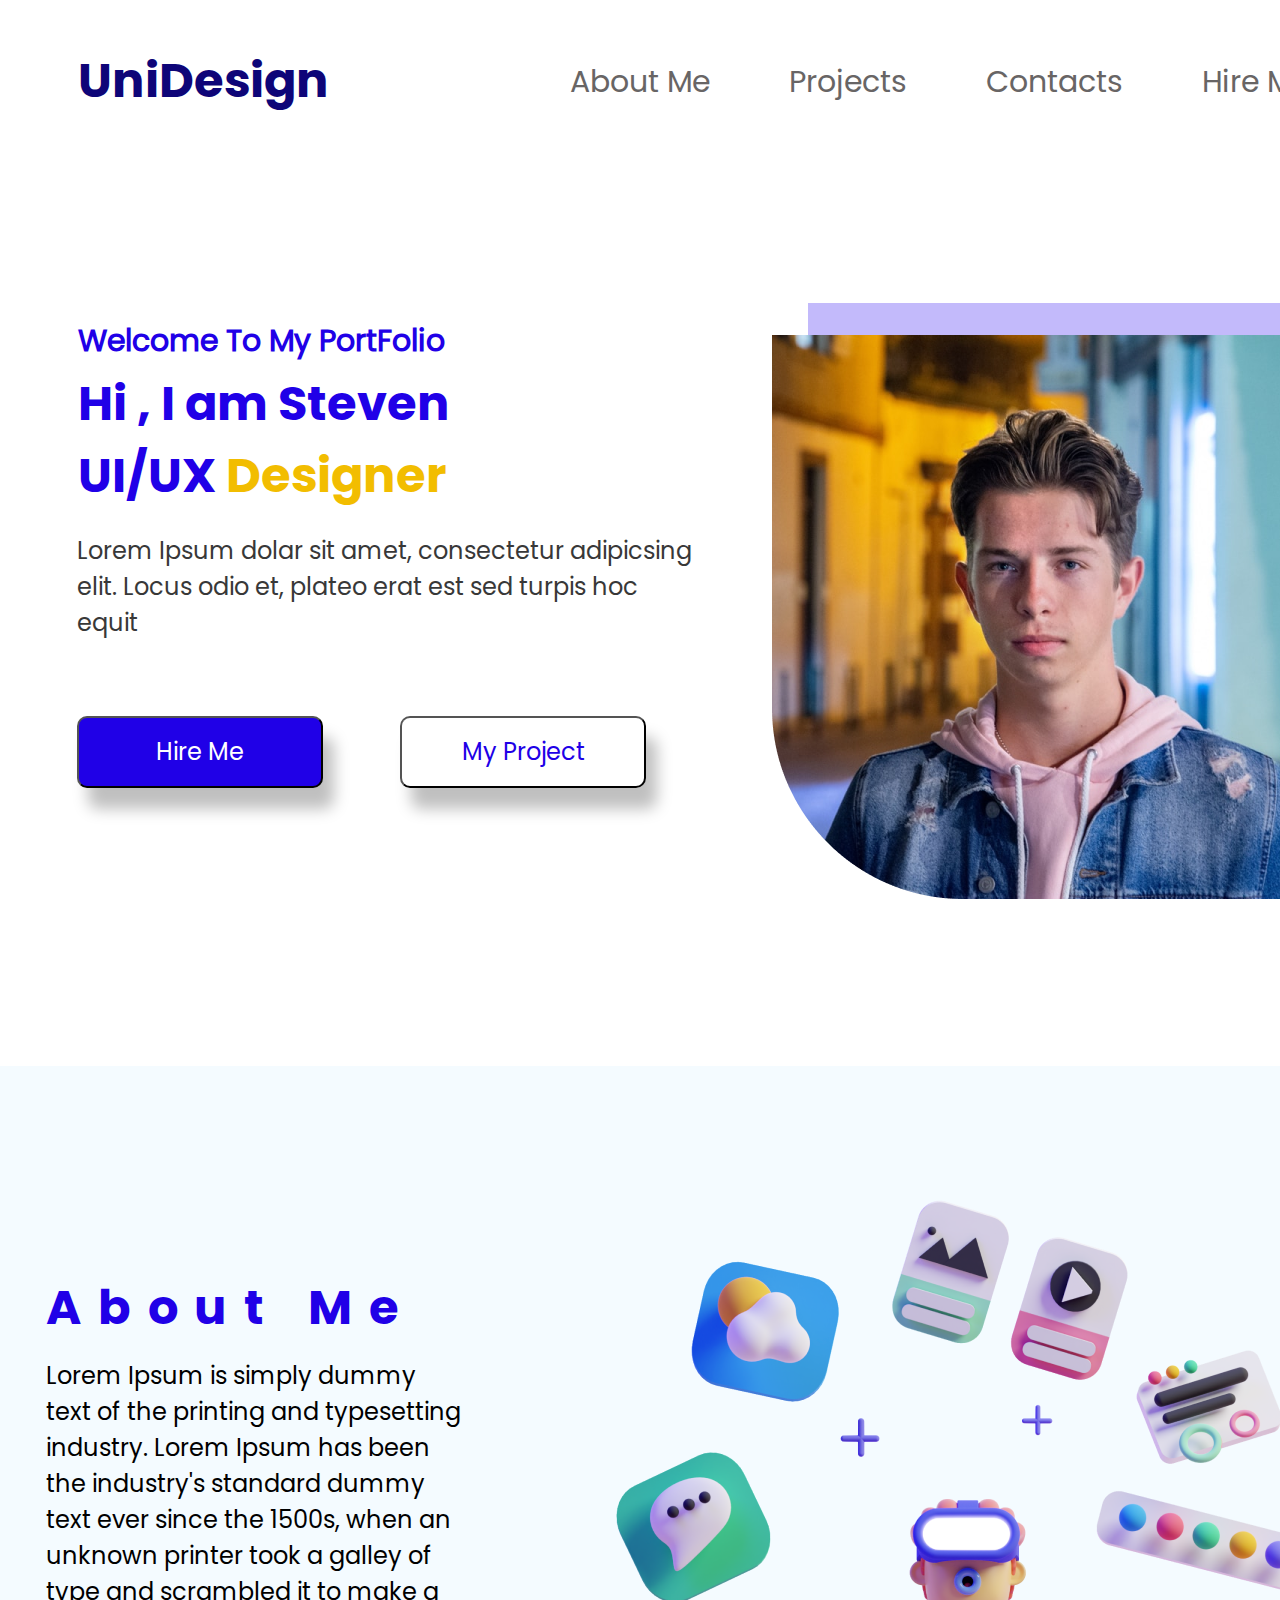
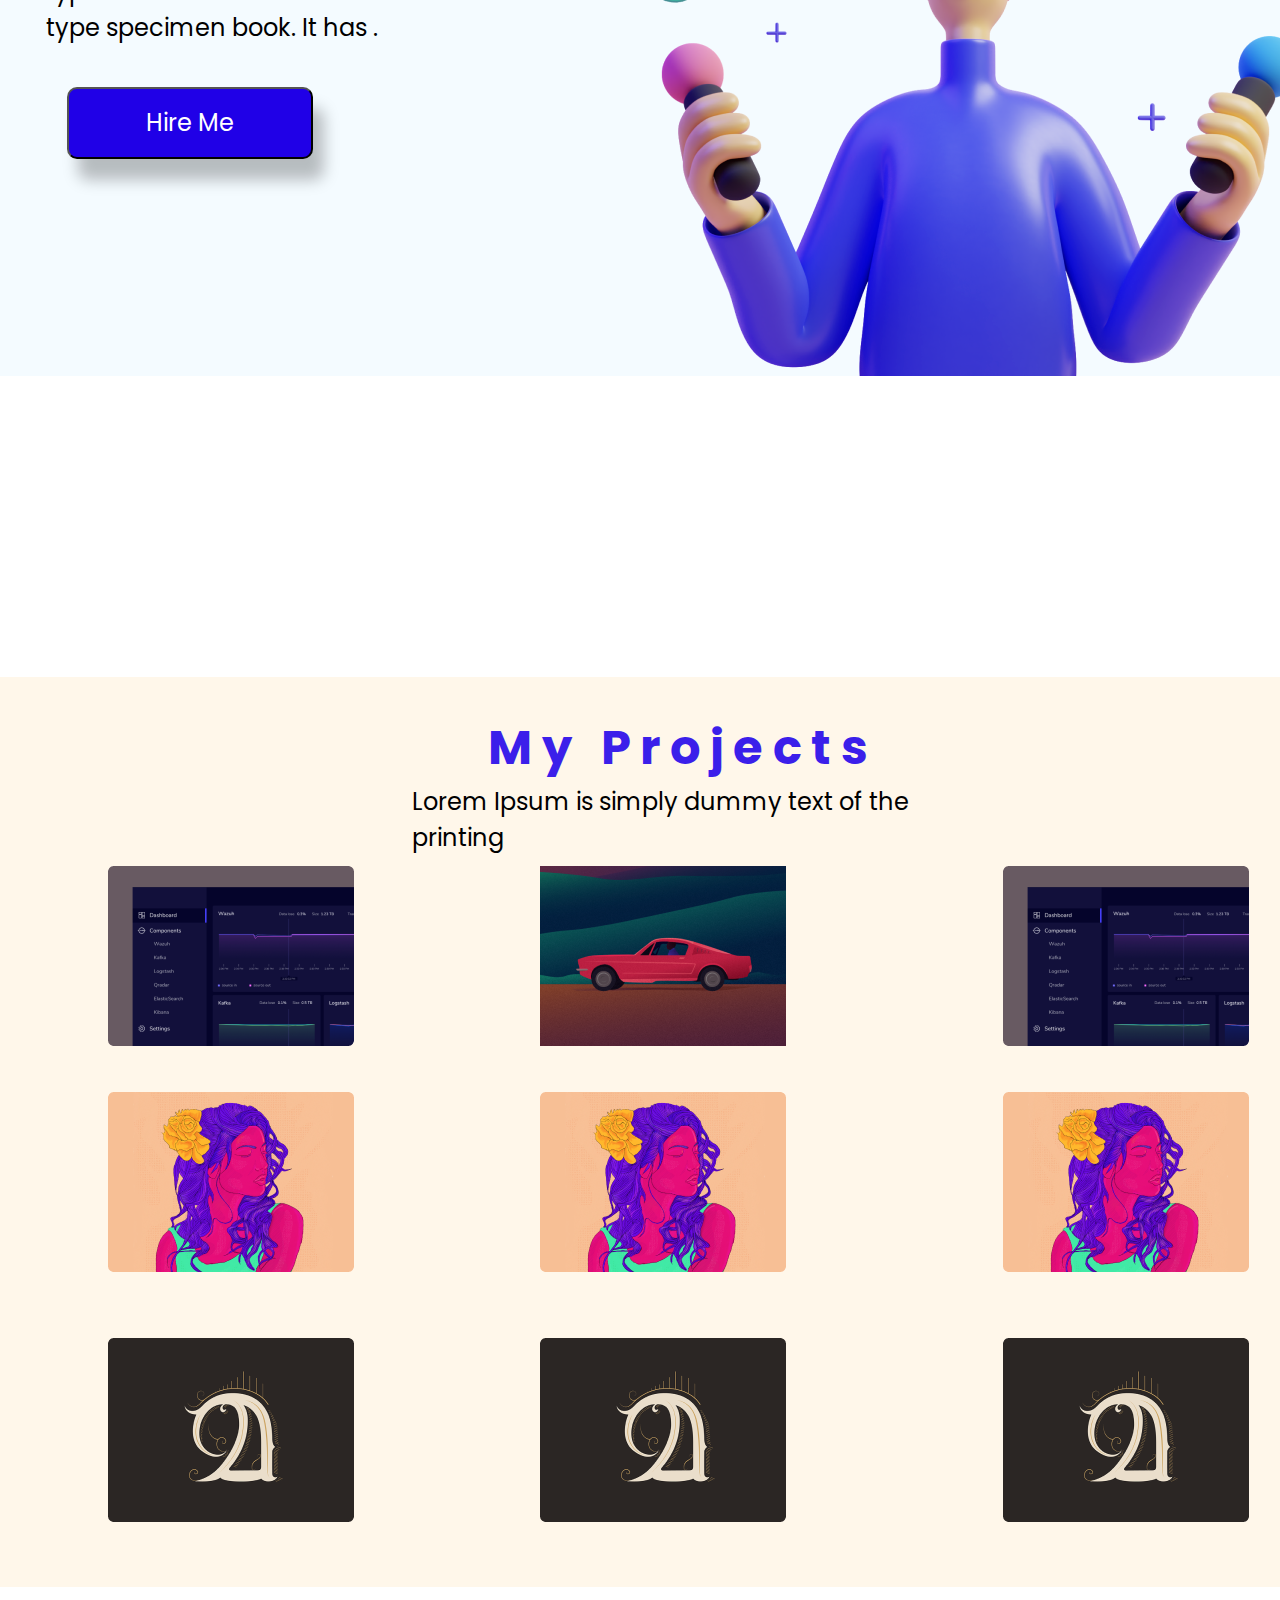
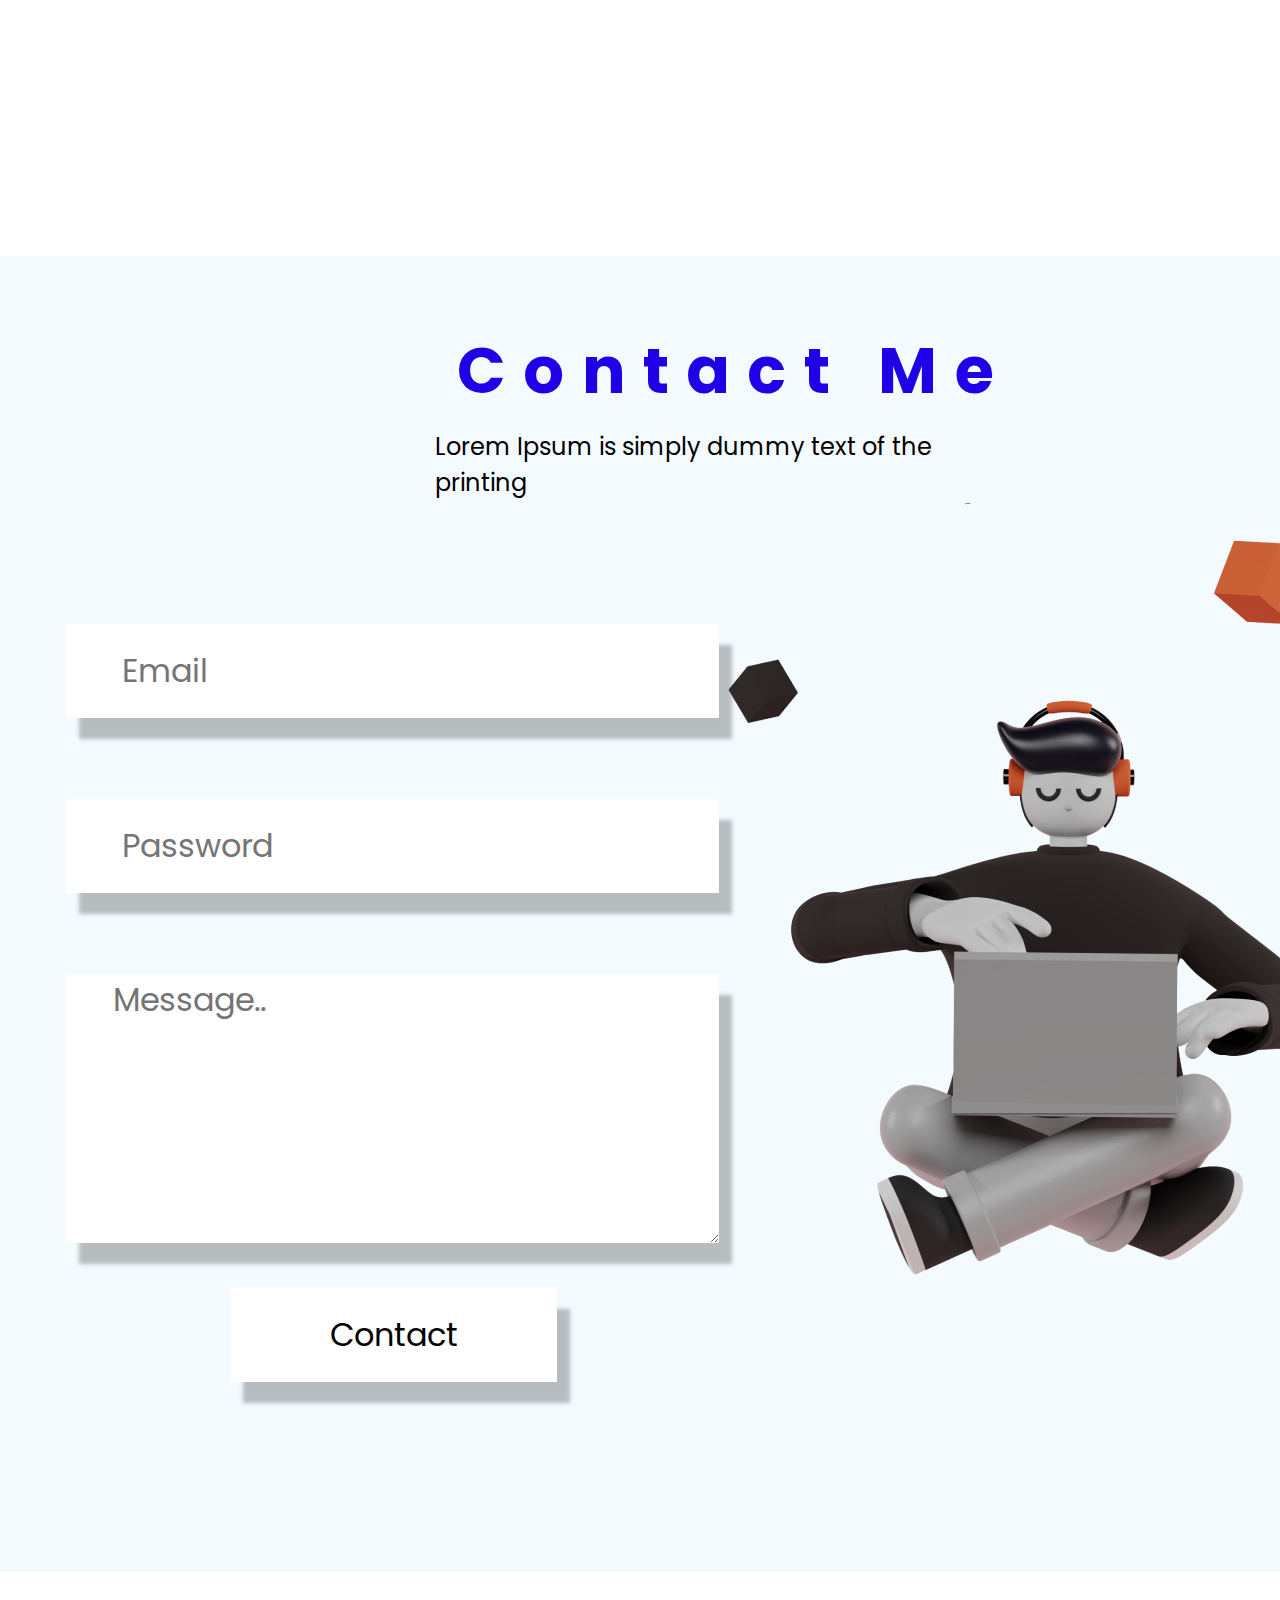
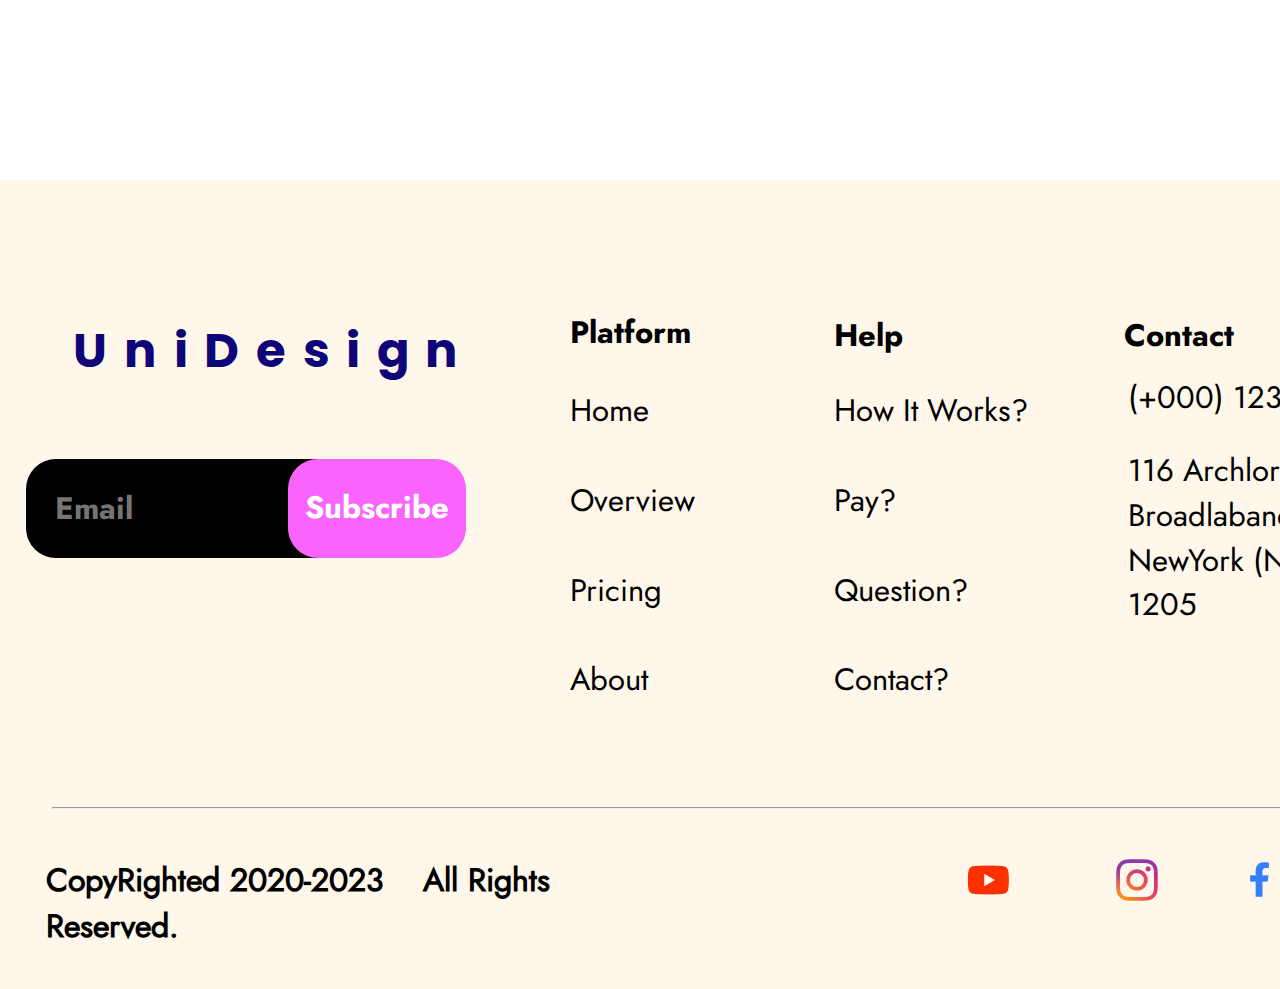
<file: index.html>
<!DOCTYPE html>
<html lang="en">

<head>
    <meta charset="UTF-8">
    <meta name="viewport" content="width=device-width, initial-scale=1.0">
    <link rel="stylesheet" href="assets/styles/scss.css">
    <title>template35</title>
</head>

<body>
    <header class="header">
        <span class="logo">UniDesign</span>
        <nav class="nav">
            <ul class="nav-horizontal">
                <li><a href="#about_me" class="item_1">About Me</a></li>
                <li><a href="#my_projects" class="item_2">Projects</a></li>
                <li><a href="#contact_me" class="item_3">Contacts</a></li>
                <li><a href="#hire_me" class="item_4">Hire Me</a></li>
            </ul>
        </nav>
    </header>
    <main>
        <section class="block_1">
            <div class="text">
                <img class="img_rectangle_3" src="assets/img/Rectangle_3.png" alt="Rectangle_3">
                <h1>Welcome To My PortFolio</h1>
                <h2>Hi , I am Steven UI/UX <span>Designer</span></h2>
                <p>
                    Lorem Ipsum dolar sit amet, consectetur adipicsing elit.
                    Locus odio et, plateo erat est sed turpis hoc equit
                </p>
            </div>
            <div class="button">
                <button class="bm1">Hire Me</button>
                <button class="bm2">My Project</button>
            </div>
        </section>
        <section class="block_2" id="about_me">
            <div>
                <h1>About Me</h1>
                <p>
                    Lorem Ipsum is simply dummy text of the printing and
                    typesetting industry. Lorem Ipsum has been the industry's
                    standard dummy text ever since the 1500s, when an unknown
                    printer took a galley of type and scrambled it to make a
                    type specimen book. It has .
                </p>
                <button class="bm1">Hire Me</button>
                <img class="img11" src="assets/img/11.png" alt="11">
            </div>
        </section>
        <section class="block_3" id="my_projects">
            <header>
                <h1>My Projects</h1>
                <p>Lorem Ipsum is simply dummy text of the printing</p>
            </header>
            <div class="projects">
                <div>
                    <img class="i30" src="assets/img/Rectangle_30.png" alt="Rectangle_30">
                </div>
                <div>
                    <img class="i32" src="assets/img/Rectangle_32.png" alt="Rectangle_32">
                </div>
                <div>
                    <img class="i34" src="assets/img/Rectangle_34.png" alt="Rectangle_34">
                </div>
                <div>
                    <img class="i35" src="assets/img/Rectangle_35.png" alt="Rectangle_35">
                </div>
                <div>
                    <img class="i36" src="assets/img/Rectangle_36.png" alt="Rectangle_36">
                </div>
                <div>
                    <img class="i37" src="assets/img/Rectangle_37.png" alt="Rectangle_37">
                </div>
                <div>
                    <img class="i38" src="assets/img/Rectangle_38.png" alt="Rectangle_38">
                </div>
                <div>
                    <img class="i39" src="assets/img/Rectangle_39.png" alt="Rectangle_39">
                </div>
                <div>
                    <img class="i40" src="assets/img/Rectangle_40.png" alt="Rectangle_40">
                </div>
            </div>
        </section>
        <section class="block_4" id="contact_me">
            <header>
                <h1>Contact Me</h1>
                <p>Lorem Ipsum is simply dummy text of the printing</p>
            </header>
            <div class="input">
                <form action="#">
                    <label for="email_form">
                        <input id="email_form" type="text" name="email"
                            placeholder="&nbsp;&nbsp;&nbsp;&nbsp;&nbsp;&nbsp;Email">
                    </label>
                </form>
                <form action="#">
                    <label for="password_form">
                        <input id="password_form" type="password" name="password"
                            placeholder="&nbsp;&nbsp;&nbsp;&nbsp;&nbsp;&nbsp;Password">
                    </label>
                </form>
                <form action="#">
                    <label for="message_form">
                        <textarea name="Message.." id="message_form" cols="30" rows="5"
                            placeholder="&nbsp;&nbsp;&nbsp;&nbsp;&nbsp;Message.."></textarea>
                    </label>
                </form>
                <div>
                    <button class="contact">Contact</button>
                </div>
                <div>
                    <img class="saly_13" src="assets/img/Saly_13.png" alt="Saly_13">
                </div>
            </div>
        </section>
    </main>
    <footer class="footer" id="hire_me">
        <section class="header">
            <h1 class="logo">UniDesign</h1>
            <nav class="nav">
                <ul class="nav-horizontal">
                    <li class="item_1">Platform</li>
                    <li class="item_2">Help</li>
                    <li class="item_3">Contact</li>
                </ul>
            </nav>
        </section>
        <div class="bo_dy">
            <div class="subscribe">
                <form action="#">
                    <label for="email_form_2">
                        <input id="email_form_2" type="text" name="email" placeholder="&nbsp;&nbsp;&nbsp;Email">
                    </label>
                </form>
                <button class="subscribe_b">Subscribe</button>
            </div>
            <div class="platform">
                <ul>
                    <li>Home</li>
                    <li>Overview</li>
                    <li>Pricing</li>
                    <li>About</li>
                </ul>
            </div>
            <div class="help">
                <ul>
                    <li>How It Works?</li>
                    <li>Pay?</li>
                    <li>Question?</li>
                    <li>Contact?</li>
                </ul>
            </div>
            <div class="contact">
                <span>(+000) 1234-6789</span>
                <p>116 Archlor Road Broadlaband, NewYork (NYC) 1205</p>
            </div>
        </div>
        <hr>
        <section class="signature">
            <h1 class="copyRighted">CopyRighted 2020-2023&nbsp;&nbsp;&nbsp;
                All Rights Reserved.</h1>
            <nav class="social">
                <ul class="social-vertical">
                    <li class="item_1"><img src="assets/img/Youtube/Youtube.png" alt="YouTube"></li>
                    <li class="item_2"><img src="assets/img/Instagram/Instagram.png" alt="Instagram"></li>
                    <li class="item_3"><img src="assets/img/Capa_2.png" alt="Facebook"></li>
                    <li class="item_4"><img src="assets/img/Linkedin/Linkedin.png" alt="Linkedin"></li>
                </ul>
            </nav>
        </section>
    </footer>
</body>

</html>
</file>
<file: assets/styles/scss.css>
:root {
    --blue-color: #2000E7;
    --black-color: #000000;
    --white-color: #FFFFFF;
    --unit: 1px;
}

@font-face {
    font-weight: 400;
    font-family: "Poppins-Regular";
    src: url("../font-family/Poppins/Poppins-Regular.ttf");
}

@font-face {
    font-weight: 700;
    font-family: "Poppins-Bold";
    src: url("../font-family/Poppins/Poppins-Bold.ttf");
}

@font-face {
    font-weight: 400;
    font-family: "Jost-Regular";
    src: url("../font-family/Jost/static/Jost-Regular.ttf");
}

@font-face {
    font-weight: 700;
    font-family: "Jost-Bold";
    src: url("../font-family/Jost/static/Jost-Bold.ttf");
}

body {
    width: 100vw;
    height: 100vw;
    margin: 0;
    padding: 0;
}

/* <header> */
.header {
    width: 1440px;
    display: flex;
    align-items: center;
    justify-content: space-between;
}

.header .nav {
    height: 117px;
    margin: 0;
    padding: 0;
}

.header .logo {
    width: 251px;
    height: 72px;
    margin-top: 45px;
    margin-left: 78px;

    font-family: "Poppins-Bold", sans-serif;
    font-size: 48px;
    line-height: 72px;

    color: #0E0578;
}

.header .nav-horizontal {
    display: flex;
    align-items: center;
    justify-content: space-between;

    list-style: none;

    height: 45px;
    margin: 59px 0px 0px 0px;
    padding: 0;
}

.header a {
    height: 45px;

    font-family: "Poppins-Regular", sans-serif;
    font-size: 30px;
    text-decoration: none;

    color: #686565;
}

.header a:hover {
    color: #F2BD00;
}

.header .item_1 {
    width: 143px;
    margin-right: 79px;
}

.header .item_2 {
    width: 119px;
    margin-right: 79px;
}

.header .item_3 {
    width: 138px;
    margin-right: 79px;
}

.header .item_4 {
    width: 111px;
    margin-right: 130px;
}

/* <header> */
/* <main> */
/* <section block 1> */
.block_1 {
    position: relative;
    width: 1440px;
    height: 949px;
    margin: 0;
    padding: 0;
}

.block_1 .text {
    position: absolute;
    top: 201px;
    left: 78px;
}

.block_1 .img_rectangle_3 {
    position: absolute;
    top: -15px;
    left: 694px;
}

.block_1 .text h1 {
    width: 380px;
    height: 45px;
    margin: 0px 0px 5px 0px;

    font-family: "Poppins-Regular", sans-serif;
    font-size: 30px;
    line-height: 45px;

    color: var(--blue-color);
}

.block_1 .text h2 {
    width: 447px;
    height: 144px;
    margin: 0px 0px 21px 0px;

    font-family: "Poppins-Bold", sans-serif;
    font-size: 48px;
    line-height: 72px;

    color: var(--blue-color);
}

.block_1 .text h2 span {
    color: #F2BD00;
}

.block_1 .text p {
    box-sizing: border-box;

    width: 616px;
    height: 72px;
    margin: 0px 0px 0px -1px;

    font-family: "Poppins-Regular", sans-serif;
    font-size: 24px;
    line-height: 36px;

    color: #383838;
}

.block_1 .button {
    position: absolute;
    top: 599px;
}

.block_1 .button * {
    width: 246px;
    height: 72px;

    border-radius: 10px;

    box-shadow: 11px 21px 15px rgb(0, 0, 0, 0.25);

    font-family: "Poppins-Regular", sans-serif;
    font-size: 24px;
    line-height: 36px;
}

.block_1 .button .bm1 {
    position: relative;
    left: 77px;

    background-color: var(--blue-color);

    color: var(--white-color);
}

.block_1 .button .bm1:active {
    background-color: #FFCA00;

    color: var(--black-color);
}

.block_1 .button .bm2 {
    position: relative;
    left: 150px;

    background-color: transparent;

    color: var(--blue-color);
}

.block_1 .button .bm2:active {
    background-color: var(--black-color);

    color: #FFCA00;
}

/* <section block 1> */
/* <section block 2> */
.block_2 {
    width: 1440px;
    height: 910px;
    padding: 0px;
    margin: 0px;

    background-color: #43BAFD0F;
}

.block_2 h1 {
    position: absolute;
    width: 370px;
    height: 72px;
    padding: 0px;
    margin: 206px 0px 0px 46px;

    font-family: "Poppins-Bold", sans-serif;
    font-size: 48px;
    line-height: 72px;
    letter-spacing: 0.35em;

    color: var(--blue-color);
}

.block_2 p {
    position: absolute;
    width: 415px;
    height: 303px;
    padding: 0px;
    margin: 292px 0px 0px 46px;

    font-family: "Poppins-Regular", sans-serif;
    font-size: 24px;
    line-height: 36px;

    color: var(--black-color);
}

.block_2 .bm1 {
    position: relative;
    width: 246px;
    height: 72px;
    margin: 621px 0px 0px 67px;

    border-radius: 10px;

    box-shadow: 11px 21px 15px rgb(0, 0, 0, 0.25);

    background-color: var(--blue-color);

    font-family: "Poppins-Regular", sans-serif;
    font-size: 24px;
    line-height: 36px;

    color: var(--white-color);
}

.block_2 .bm1:active {
    background-color: #FFCA00;

    color: var(--black-color);
}

.block_2 .img11 {
    position: absolute;
    margin: 0px 0px 0px 185.24px;
}

/* <section block 2> */
/* <section block 3> */
.block_3 {
    width: 1440px;
    height: 910px;
    padding: 0px;
    margin: 301px 0px 0px 0px;

    background-color: #FFD69633;
}

.block_3 h1 {
    position: relative;
    width: 395px;
    height: 72px;
    margin: 0;
    padding: 35px 0px 0px 0px;
    left: 488px;

    font-family: "Poppins-Bold", sans-serif;
    font-size: 48px;
    line-height: 72px;
    letter-spacing: 0.2em;

    color: #3B1FEA;
}

.block_3 p {
    position: relative;
    width: 591px;
    height: 36px;
    margin: 0px 0px 46px 0px;
    left: 412px;

    font-family: "Poppins-Regular", sans-serif;
    font-size: 24px;
    line-height: 36px;

    color: var(--black-color);
}

.projects * {
    position: absolute;
}

.projects .i30,
.projects .i35,
.projects .i38 {
    top: 0;
}

.projects .i32,
.projects .i36,
.projects .i39 {
    top: 226px;
}

.projects .i34,
.projects .i37,
.projects .i40 {
    top: 472px;
}

.projects .i30,
.projects .i32,
.projects .i34 {
    left: 108px;
}

.projects .i35,
.projects .i36,
.projects .i37 {
    left: 540px;
}

.projects .i38,
.projects .i39,
.projects .i40 {
    left: 1003px;
}

/* <section block 3> */
/* <section block 4> */
.block_4 {
    width: 1440px;
    height: 1316px;
    padding: 0px;
    margin: 269px 0px 0px 0px;

    background-color: #43BAFD0F;
}

.block_4 h1 {
    position: relative;
    width: 555px;
    height: 96px;
    margin: 0px 0px 10px 0px;
    padding: 67px 0px 0px 0px;
    left: 457px;

    font-family: "Poppins-Bold", sans-serif;
    font-size: 64px;
    line-height: 96px;
    letter-spacing: 0.27em;

    color: var(--blue-color);
}

.block_4 p {
    position: relative;
    width: 591px;
    height: 36px;
    margin: 0px 0px 0px 0px;
    left: 435px;

    font-family: "Poppins-Regular", sans-serif;
    font-size: 24px;
    line-height: 36px;

    color: var(--black-color);
}

.block_4 .input * {
    position: absolute;

    font-family: "Poppins-Regular", sans-serif;
    font-size: 32px;
    line-height: 48px;

    color: var(--black-color);
}

.block_4 #email_form,
.block_4 #password_form,
.block_4 #message_form {
    left: 66px;
}

.block_4 #email_form {
    width: 649px;
    height: 92px;
    top: 159px;

    border: none;

    box-shadow: 13px 21px 4px rgb(0, 0, 0, 0.25);

    background-color: var(--white-color);
}

.block_4 #password_form {
    resize: none;
    width: 649px;
    height: 92px;
    top: 334px;

    border: none;

    box-shadow: 13px 21px 4px rgb(0, 0, 0, 0.25);

    background-color: var(--white-color);
}

.block_4 #message_form {
    width: 649px;
    height: 265px;
    top: 509px;

    border: none;

    box-shadow: 13px 21px 4px rgb(0, 0, 0, 0.25);

    background-color: var(--white-color);
}

.block_4 .contact {
    width: 327px;
    height: 94px;
    top: 823px;
    left: 230px;

    border: none;

    background-color: var(--white-color);

    box-shadow: 13px 21px 4px rgb(0, 0, 0, 0.25);
}

.block_4 .contact:active {
    background-color: var(--black-color);

    color: var(--white-color);
}

.block_4 .saly_13 {
    top: -22px;
    left: 584px;
}

/* <section block 4> */
/* <main> */
/* <footer> */
/* <section header> */
.footer {
    width: 1440px;
    height: 809px;
    padding: 0px;
    margin: 208px 0px 0px 0px;

    background-color: #FFD69633;
}

.footer .header {
    position: relative;
    width: 1440px;
    height: 72px;
    top: 132px;
    display: flex;
    align-items: center;
    justify-content: space-between;
}

.footer .header .nav {
    height: 72px;
    margin: 0;
    padding: 0;
}

.footer .header .logo {
    width: 386px;
    height: 72px;
    margin: 5px 0px 0px 73px;
    padding: 0;

    font-family: "Poppins-Bold", sans-serif;
    font-size: 48px;
    line-height: 72px;
    letter-spacing: 0.35em;

    color: #0E0578;
}

.footer .header .nav-horizontal {
    display: flex;
    align-items: center;
    justify-content: space-between;

    list-style: none;

    height: 45px;
    margin: 0;
    padding: 0;
}

.footer .header .item_1,
.footer .header .item_2,
.footer .header .item_3 {
    height: 47px;

    font-family: "Jost-Bold", sans-serif;
    font-size: 31px;
    line-height: 44.8px;

    color: var(--black-color);
}

.footer .header .item_1 {
    width: 157px;
    margin: 0px 107px 0px 0px;
}

.footer .header .item_2 {
    width: 90px;
    margin: 5px 200px 0px 0px;
}

.footer .header .item_3 {
    width: 142px;
    margin: 5px 174px 0px 0px;
}

/* <section header> */
/* <section bo_dy> */
.bo_dy {
    position: relative;
    width: 1440px;
    height: 325px;
    top: 132px;
    padding: 0;
    margin: 0px 0px 100px 0px;
}

.bo_dy * {
    position: absolute;
}

.bo_dy .subscribe * {
    top: 25px;

    font-family: "Jost-Bold", sans-serif;
    font-size: 31px;
    line-height: 44.8px;

    color: var(--white-color);
}

.bo_dy #email_form_2 {
    width: 323px;
    height: 97px;
    left: 26px;

    border-radius: 30px;
    border: none;

    background-color: var(--black-color);

    color: var(--white-color);
}

.bo_dy .subscribe_b {
    width: 178px;
    height: 99px;
    left: 288px;
    margin: 50px 0px 0px 0px;

    border-radius: 30px;
    border: none;

    background-color: #F965FC;

    color: var(--white-color);
}

.bo_dy .subscribe_b:active {
    background-color: #E6FF65;

    color: var(--black-color);
}

.bo_dy .platform,
.bo_dy .help,
.bo_dy .contact {
    font-family: "Jost-Regular", sans-serif;
    font-size: 31px;
    line-height: 44.8px;

    color: var(--black-color);
}

.bo_dy ul {
    margin: 0;
    padding: 0;
    top: -40px;

    list-style: none;
}

.bo_dy li {
    position: relative;
    margin: 45px 0px 0px 0px;
}

.bo_dy .platform ul {
    width: 160px;
    height: 366px;
    left: 570px;
    margin: 0;
    padding: 0;
}

.bo_dy .help ul {
    width: 200px;
    height: 366px;
    left: 834px;
    margin: 0;
    padding: 0;
}

.bo_dy .contact {
    left: 1128px;
}

.bo_dy .contact span {
    width: 250px;
    height: 47px;
    top: -8px;
    margin: 0;
    padding: 0;
}

.bo_dy .contact p {
    width: 250px;
    height: 188px;
    top: 65px;
    margin: 0;
    padding: 0;
}

/* <section body> */
/* <div hr> */
hr {
    position: relative;
    top: 130px;
    align-items: center;
    width: 1334px;

    color: var(--black-color);
}

/* <div hr> */
/* <section signature> */
.signature {
    position: relative;
    width: 1440px;
    height: 46px;
    top: 170px;
    display: flex;
    /* align-items: center; */
    justify-content: space-between;
}

.signature .copyRighted {
    width: 640px;
    height: 46px;
    margin: 0px 0px 0px 46px;
    padding: 0;

    font-family: "Jost-Regular", sans-serif;
    font-size: 32px;
    line-height: 46.24px;

    color: var(--black-color);
}

.signature .social-vertical {
    display: flex;
    justify-content: space-between;

    list-style: none;

    height: 46px;
    margin: 0;
    padding: 0;
}

.signature .item_1 {
    width: 72px;
    height: 72px;
    margin: 8px 75px 0px 0px;
}

.signature .item_2 {
    width: 76px;
    height: 76px;
    margin: 0px 75px 0px 0px;
}

.signature .item_3 {
    width: 18.68px;
    height: 43.5px;
    margin: 5px 75px 0px 0px;
}

.signature .item_4 {
    width: 71px;
    height: 71px;
    margin: 0px 25px 0px 0px;
}

/* <section signature> */
/* <footer> */
</file>
